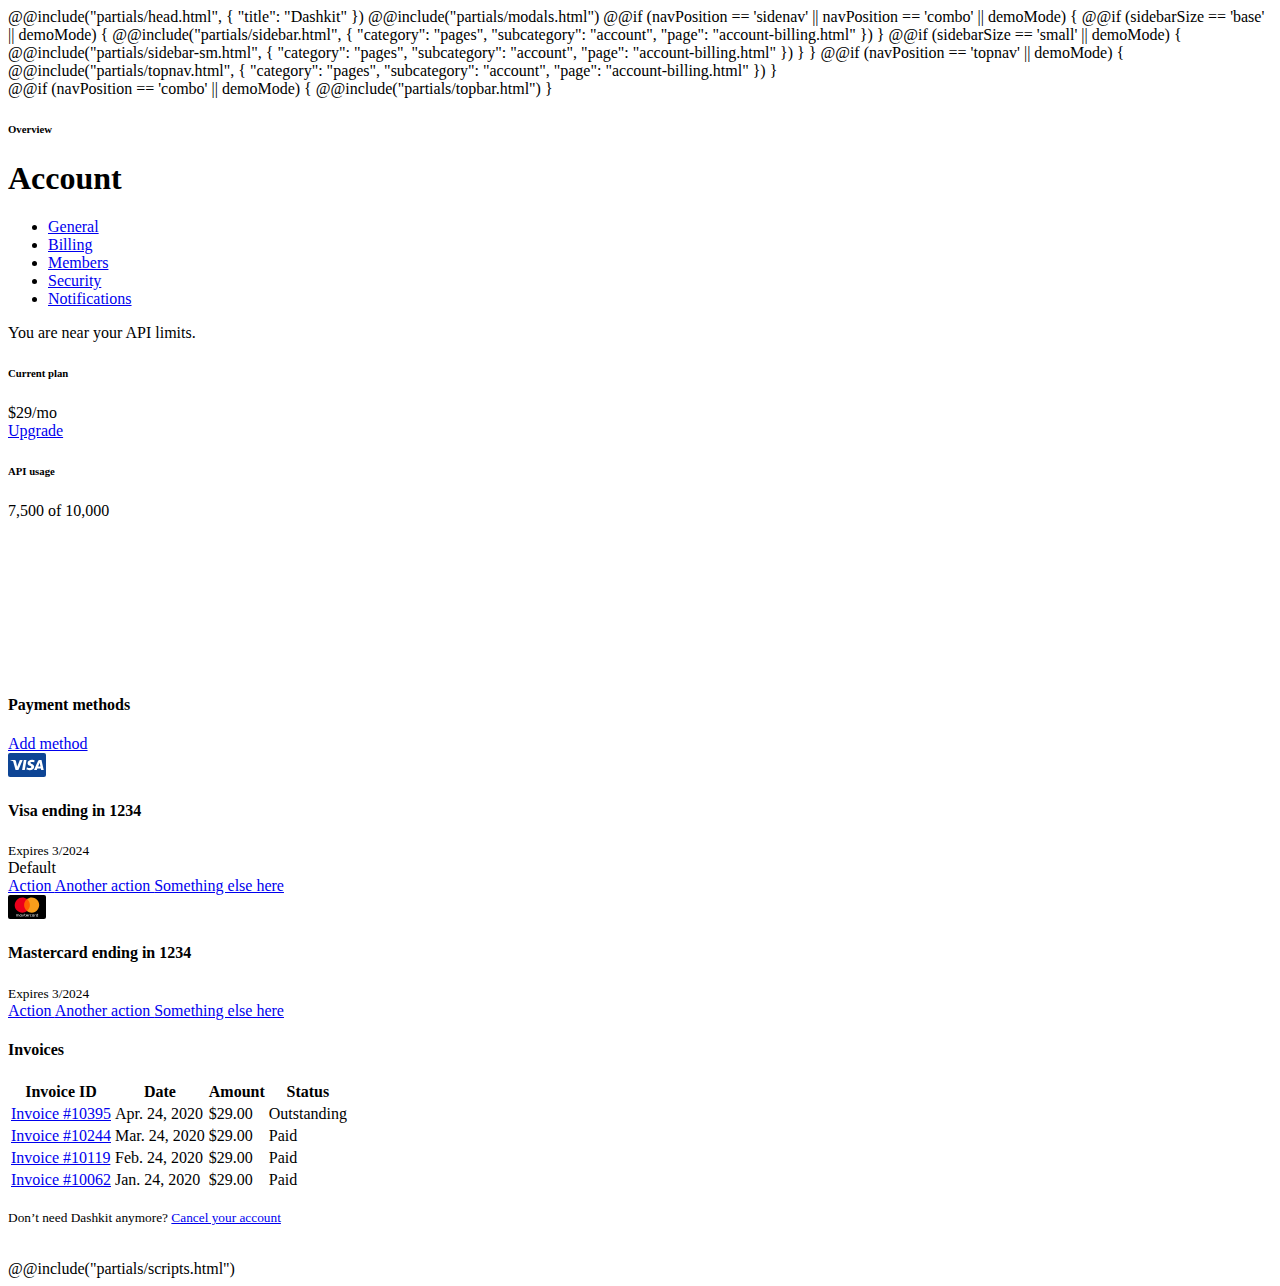
<file: src/account-billing.html>
<!doctype html>
<html lang="en">
  <head>
    @@include("partials/head.html", {
    "title": "Dashkit"
    })
  </head>
  <body>

    <!-- MODALS
    ================================================== -->
    @@include("partials/modals.html")

    <!-- NAVIGATION
    ================================================== -->
    @@if (navPosition == 'sidenav' || navPosition == 'combo' || demoMode) {
    @@if (sidebarSize == 'base' || demoMode) {
    @@include("partials/sidebar.html", {
    "category": "pages",
    "subcategory": "account",
    "page": "account-billing.html"
    })
    }
    @@if (sidebarSize == 'small' || demoMode) {
    @@include("partials/sidebar-sm.html", {
    "category": "pages",
    "subcategory": "account",
    "page": "account-billing.html"
    })
    }
    }
    @@if (navPosition == 'topnav' || demoMode) {
    @@include("partials/topnav.html", {
    "category": "pages",
    "subcategory": "account",
    "page": "account-billing.html"
    })
    }

    <!-- MAIN CONTENT
    ================================================== -->
    <div class="main-content">

      @@if (navPosition == 'combo' || demoMode) {
      @@include("partials/topbar.html")
      }

      <div class="@@if(navPosition=='sidenav'||navPosition=='combo'){container-fluid}@@if(navPosition=='topnav'){container}">
        <div class="row justify-content-center">
          <div class="col-12 col-lg-10 col-xl-8">

            <!-- Header -->
            <div class="header mt-md-5">
              <div class="header-body">
                <div class="row align-items-center">
                  <div class="col">

                    <!-- Pretitle -->
                    <h6 class="header-pretitle">
                      Overview
                    </h6>

                    <!-- Title -->
                    <h1 class="header-title">
                      Account
                    </h1>

                  </div>
                </div> <!-- / .row -->
                <div class="row align-items-center">
                  <div class="col">

                    <!-- Nav -->
                    <ul class="nav nav-tabs nav-overflow header-tabs">
                      <li class="nav-item">
                        <a href="account-general.html" class="nav-link">
                          General
                        </a>
                      </li>
                      <li class="nav-item">
                        <a href="account-billing.html" class="nav-link active">
                          Billing
                        </a>
                      </li>
                      <li class="nav-item">
                        <a href="account-members.html" class="nav-link">
                          Members
                        </a>
                      </li>
                      <li class="nav-item">
                        <a href="account-security.html" class="nav-link">
                          Security
                        </a>
                      </li>
                      <li class="nav-item">
                        <a href="account-notifications.html" class="nav-link">
                          Notifications
                        </a>
                      </li>
                    </ul>

                  </div>
                </div>
              </div>
            </div>

            <!-- Alert -->
            <div class="alert alert-danger">
              <i class="fe fe-info mr-1"></i> You are near your API limits.
            </div>

            <div class="row">
              <div class="col-12 col-md-6">

                <!-- Card -->
                <div class="card">
                  <div class="card-body">
                    <div class="row align-items-center">
                      <div class="col">

                        <!-- Title -->
                        <h6 class="text-uppercase text-muted mb-2">
                          Current plan
                        </h6>

                        <!-- Heading -->
                        <span class="h2 mb-0">
                          $29/mo
                        </span>

                      </div>
                      <div class="col-auto">

                        <!-- Icon -->
                        <a class="btn btn-sm btn-primary" href="pricing.html">Upgrade</a>

                      </div>
                    </div> <!-- / .row -->

                  </div>
                </div>

              </div>
              <div class="col-12 col-md-6">

                <!-- Card -->
                <div class="card">
                  <div class="card-body">
                    <div class="row align-items-center">
                      <div class="col">

                        <!-- Title -->
                        <h6 class="text-uppercase text-muted mb-2">
                          API usage <i class="fe fe-info" data-toggle="tooltip" data-title="Your limits renew on May 1, 2020"></i>
                        </h6>

                        <!-- Heading -->
                        <span class="h2 mb-0">
                          7,500 of 10,000
                        </span>

                      </div>
                      <div class="col-auto">

                        <!-- Chart -->
                        <div class="chart chart-sparkline">
                          <canvas class="chart-canvas" id="sparklineChart"></canvas>
                        </div>

                      </div>
                    </div> <!-- / .row -->

                  </div>
                </div>

              </div>
            </div>

            <!-- Card -->
            <div class="card">
              <div class="card-header">
                <div class="row align-items-center">
                  <div class="col">

                    <!-- Title -->
                    <h4 class="card-header-title">
                      Payment methods
                    </h4>

                  </div>
                  <div class="col-auto">

                    <!-- Button -->
                    <a class="btn btn-sm btn-primary" href="#!">
                      Add method
                    </a>

                  </div>
                </div>
              </div>
              <div class="card-body">

                <!-- List group -->
                <div class="list-group list-group-flush my-n3">
                  <div class="list-group-item">
                    <div class="row align-items-center">
                      <div class="col-auto">

                        <!-- Image -->
                        <img class="img-fluid" src="assets/img/payment-methods/visa.svg" alt="..." style="max-width: 38px;">

                      </div>
                      <div class="col ml-n2">

                        <!-- Heading -->
                        <h4 class="mb-1">
                          Visa ending in 1234
                        </h4>

                        <!-- Text -->
                        <small class="text-muted">
                          Expires 3/2024
                        </small>

                      </div>
                      <div class="col-auto mr-n3">

                        <!-- Badge -->
                        <span class="badge badge-light">
                          Default
                        </span>

                      </div>
                      <div class="col-auto">

                        <!-- Dropdown -->
                        <div class="dropdown">
                          <a class="dropdown-ellipses dropdown-toggle" href="#" role="button" data-toggle="dropdown" aria-haspopup="true" aria-expanded="false">
                            <i class="fe fe-more-vertical"></i>
                          </a>
                          <div class="dropdown-menu dropdown-menu-right">
                            <a class="dropdown-item" href="#!">
                              Action
                            </a>
                            <a class="dropdown-item" href="#!">
                              Another action
                            </a>
                            <a class="dropdown-item" href="#!">
                              Something else here
                            </a>
                          </div>
                        </div>

                      </div>
                    </div> <!-- / .row -->
                  </div>
                  <div class="list-group-item">
                    <div class="row align-items-center">
                      <div class="col-auto">

                        <!-- Image -->
                        <img class="img-fluid" src="assets/img/payment-methods/mastercard.svg" alt="..." style="max-width: 38px;">

                      </div>
                      <div class="col ml-n2">

                        <!-- Heading -->
                        <h4 class="mb-1">
                          Mastercard ending in 1234
                        </h4>

                        <!-- Text -->
                        <small class="text-muted">
                          Expires 3/2024
                        </small>

                      </div>
                      <div class="col-auto">

                        <!-- Dropdown -->
                        <div class="dropdown">
                          <a class="dropdown-ellipses dropdown-toggle" href="#" role="button" data-toggle="dropdown" aria-haspopup="true" aria-expanded="false">
                            <i class="fe fe-more-vertical"></i>
                          </a>
                          <div class="dropdown-menu dropdown-menu-right">
                            <a class="dropdown-item" href="#!">
                              Action
                            </a>
                            <a class="dropdown-item" href="#!">
                              Another action
                            </a>
                            <a class="dropdown-item" href="#!">
                              Something else here
                            </a>
                          </div>
                        </div>

                      </div>
                    </div> <!-- / .row -->
                  </div>
                </div>

              </div>
            </div>

            <!-- Card -->
            <div class="card">
              <div class="card-header">

                <!-- Title -->
                <h4 class="card-header-title">
                  Invoices
                </h4>

              </div>
              <div class="table-responsive">
                <table class="table table-sm table-nowrap card-table">
                  <thead>
                    <tr>
                      <th>Invoice ID</th>
                      <th>Date</th>
                      <th>Amount</th>
                      <th>Status</th>
                    </tr>
                  </thead>
                  <tbody class="font-size-base">
                    <tr>
                      <td>
                        <a href="invoice.html">Invoice #10395</a>
                      </td>
                      <td>
                        <time datetime="2020-04-24">Apr. 24, 2020</time>
                      </td>
                      <td>
                        $29.00
                      </td>
                      <td>
                        <span class="badge badge-secondary">Outstanding</span>
                      </td>
                    </tr>
                    <tr>
                      <td>
                        <a href="invoice.html">Invoice #10244</a>
                      </td>
                      <td>
                        <time datetime="2020-03-24">Mar. 24, 2020</time>
                      </td>
                      <td>
                        $29.00
                      </td>
                      <td>
                        <span class="badge badge-success">Paid</span>
                      </td>
                    </tr>
                    <tr>
                      <td>
                        <a href="invoice.html">Invoice #10119</a>
                      </td>
                      <td>
                        <time datetime="2020-02-24">Feb. 24, 2020</time>
                      </td>
                      <td>
                        $29.00
                      </td>
                      <td>
                        <span class="badge badge-success">Paid</span>
                      </td>
                    </tr>
                    <tr>
                      <td>
                        <a href="invoice.html">Invoice #10062</a>
                      </td>
                      <td>
                        <time datetime="2020-01-24">Jan. 24, 2020</time>
                      </td>
                      <td>
                        $29.00
                      </td>
                      <td>
                        <span class="badge badge-success">Paid</span>
                      </td>
                    </tr>
                  </tbody>
                </table>
              </div>
            </div>

            <!-- Text -->
            <p class="text-center">
              <small class="text-muted">Don’t need Dashkit anymore? <a href="#!">Cancel your account</a></small>
            </p>

            <br>

          </div>
        </div> <!-- / .row -->
      </div>

    </div> <!-- / .main-content -->

    <!-- JAVASCRIPT
    ================================================== -->
    @@include("partials/scripts.html")

  </body>
</html>
</file>
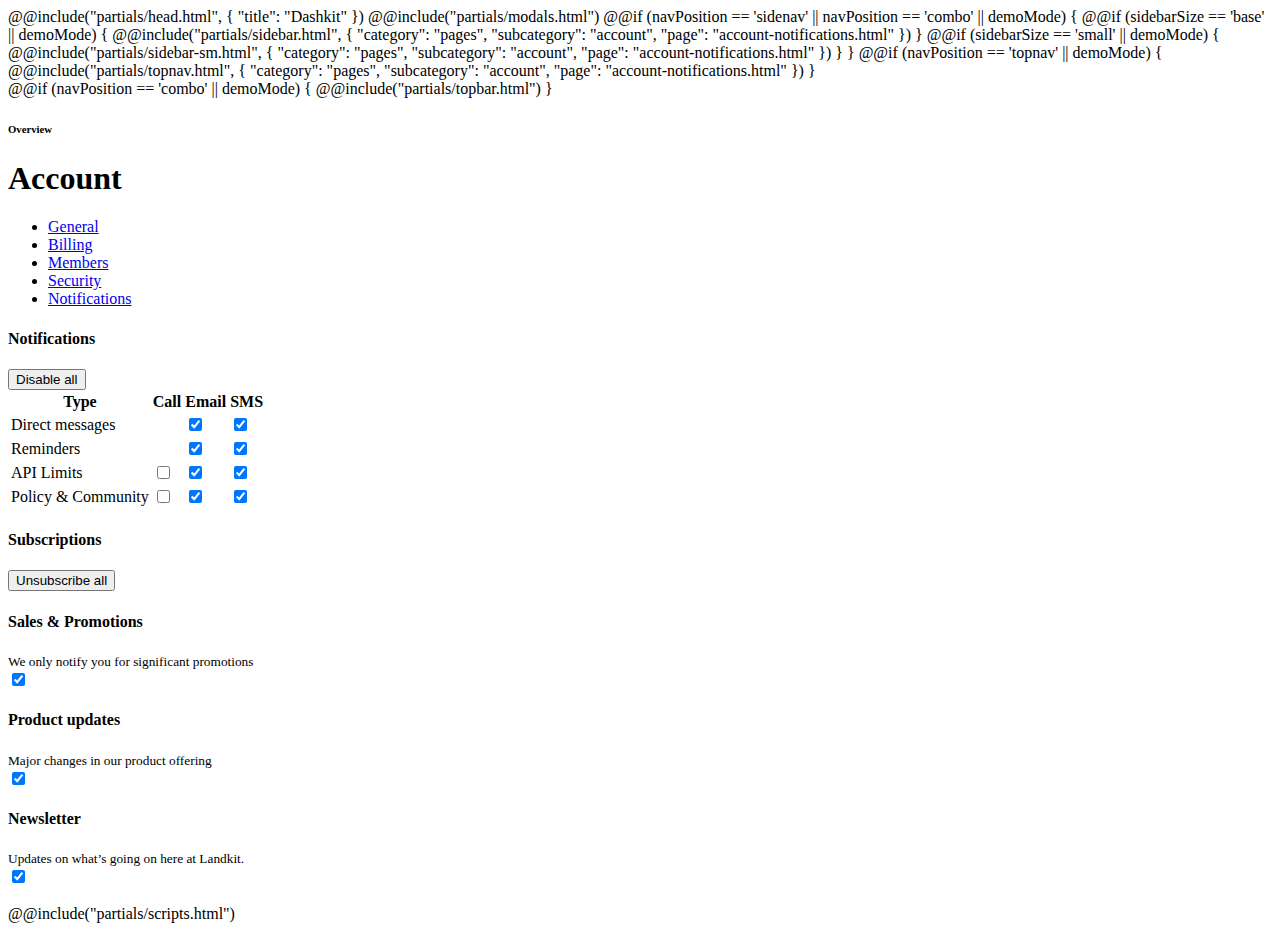
<file: src/account-notifications.html>
<!doctype html>
<html lang="en">
  <head>
    @@include("partials/head.html", {
    "title": "Dashkit"
    })
  </head>
  <body>

    <!-- MODALS
    ================================================== -->
    @@include("partials/modals.html")

    <!-- NAVIGATION
    ================================================== -->
    @@if (navPosition == 'sidenav' || navPosition == 'combo' || demoMode) {
    @@if (sidebarSize == 'base' || demoMode) {
    @@include("partials/sidebar.html", {
    "category": "pages",
    "subcategory": "account",
    "page": "account-notifications.html"
    })
    }
    @@if (sidebarSize == 'small' || demoMode) {
    @@include("partials/sidebar-sm.html", {
    "category": "pages",
    "subcategory": "account",
    "page": "account-notifications.html"
    })
    }
    }
    @@if (navPosition == 'topnav' || demoMode) {
    @@include("partials/topnav.html", {
    "category": "pages",
    "subcategory": "account",
    "page": "account-notifications.html"
    })
    }


    <!-- MAIN CONTENT
    ================================================== -->
    <div class="main-content">

      @@if (navPosition == 'combo' || demoMode) {
      @@include("partials/topbar.html")
      }

      <div class="@@if(navPosition=='sidenav'||navPosition=='combo'){container-fluid}@@if(navPosition=='topnav'){container}">
        <div class="row justify-content-center">
          <div class="col-12 col-lg-10 col-xl-8">

            <!-- Header -->
            <div class="header mt-md-5">
              <div class="header-body">
                <div class="row align-items-center">
                  <div class="col">

                    <!-- Pretitle -->
                    <h6 class="header-pretitle">
                      Overview
                    </h6>

                    <!-- Title -->
                    <h1 class="header-title">
                      Account
                    </h1>

                  </div>
                </div> <!-- / .row -->
                <div class="row align-items-center">
                  <div class="col">

                    <!-- Nav -->
                    <ul class="nav nav-tabs nav-overflow header-tabs">
                      <li class="nav-item">
                        <a href="account-general.html" class="nav-link">
                          General
                        </a>
                      </li>
                      <li class="nav-item">
                        <a href="account-billing.html" class="nav-link">
                          Billing
                        </a>
                      </li>
                      <li class="nav-item">
                        <a href="account-members.html" class="nav-link">
                          Members
                        </a>
                      </li>
                      <li class="nav-item">
                        <a href="account-security.html" class="nav-link">
                          Security
                        </a>
                      </li>
                      <li class="nav-item">
                        <a href="account-notifications.html" class="nav-link active">
                          Notifications
                        </a>
                      </li>
                    </ul>

                  </div>
                </div>
              </div>
            </div>

            <!-- Card -->
            <div class="card">
              <div class="card-header">

                <!-- Title -->
                <h4 class="card-header-title">
                  Notifications
                </h4>

                <!-- Button -->
                <button class="btn btn-sm btn-white">
                  Disable all
                </button>

              </div>
              <div class="table-responsive">
                <table class="table table-sm table-nowrap card-table">
                  <thead>
                    <tr>
                      <th>Type</th>
                      <th class="text-center">Call</th>
                      <th class="text-center">Email</th>
                      <th class="text-center">SMS</th>
                    </tr>
                  </thead>
                  <tbody class="font-size-base">
                    <tr>
                      <td>
                        Direct messages
                      </td>
                      <td class="text-center"></td>
                      <td class="text-center">

                        <!-- Checkbox -->
                        <div class="custom-control custom-checkbox mr-n3">
                          <input type="checkbox" class="custom-control-input" id="emailCheckboxOne" checked>
                          <label class="custom-control-label" for="emailCheckboxOne"></label>
                        </div>

                      </td>
                      <td class="text-center">

                        <!-- Checkbox -->
                        <div class="custom-control custom-checkbox mr-n3">
                          <input type="checkbox" class="custom-control-input" id="smsCheckboxOne" checked>
                          <label class="custom-control-label" for="smsCheckboxOne"></label>
                        </div>

                      </td>
                    </tr>
                    <tr>
                      <td>
                        Reminders
                      </td>
                      <td class="text-center"></td>
                      <td class="text-center">

                        <!-- Checkbox -->
                        <div class="custom-control custom-checkbox mr-n3">
                          <input type="checkbox" class="custom-control-input" id="emailCheckboxTwo" checked>
                          <label class="custom-control-label" for="emailCheckboxTwo"></label>
                        </div>

                      </td>
                      <td class="text-center">

                        <!-- Checkbox -->
                        <div class="custom-control custom-checkbox mr-n3">
                          <input type="checkbox" class="custom-control-input" id="smsCheckboxTwo" checked>
                          <label class="custom-control-label" for="smsCheckboxTwo"></label>
                        </div>

                      </td>
                    </tr>
                    <tr>
                      <td>
                        API Limits
                      </td>
                      <td class="text-center">

                        <!-- Checkbox -->
                        <div class="custom-control custom-checkbox mr-n3">
                          <input type="checkbox" class="custom-control-input" id="callCheckboxThree">
                          <label class="custom-control-label" for="callCheckboxThree"></label>
                        </div>

                      </td>
                      <td class="text-center">

                        <!-- Checkbox -->
                        <div class="custom-control custom-checkbox mr-n3">
                          <input type="checkbox" class="custom-control-input" id="emailCheckboxThree" checked>
                          <label class="custom-control-label" for="emailCheckboxThree"></label>
                        </div>

                      </td>
                      <td class="text-center">

                        <!-- Checkbox -->
                        <div class="custom-control custom-checkbox mr-n3">
                          <input type="checkbox" class="custom-control-input" id="smsCheckboxThree" checked>
                          <label class="custom-control-label" for="smsCheckboxThree"></label>
                        </div>

                      </td>
                    </tr>
                    <tr>
                      <td>
                        Policy & Community
                      </td>
                      <td class="text-center">

                        <!-- Checkbox -->
                        <div class="custom-control custom-checkbox mr-n3">
                          <input type="checkbox" class="custom-control-input" id="callCheckboxFour">
                          <label class="custom-control-label" for="callCheckboxFour"></label>
                        </div>

                      </td>
                      <td class="text-center">

                        <!-- Checkbox -->
                        <div class="custom-control custom-checkbox mr-n3">
                          <input type="checkbox" class="custom-control-input" id="emailCheckboxFour" checked>
                          <label class="custom-control-label" for="emailCheckboxFour"></label>
                        </div>

                      </td>
                      <td class="text-center">

                        <!-- Checkbox -->
                        <div class="custom-control custom-checkbox mr-n3">
                          <input type="checkbox" class="custom-control-input" id="smsCheckboxFour" checked>
                          <label class="custom-control-label" for="smsCheckboxFour"></label>
                        </div>

                      </td>
                    </tr>
                  </tbody>
                </table>
              </div>
            </div>

            <!-- Card -->
            <div class="card">
              <div class="card-header">

                <!-- Title -->
                <h4 class="card-header-title">
                  Subscriptions
                </h4>

                <!-- Button -->
                <button class="btn btn-sm btn-white">
                  Unsubscribe all
                </button>

              </div>
              <div class="card-body">

                <!-- List group -->
                <div class="list-group list-group-flush my-n3">
                  <div class="list-group-item">
                    <div class="row align-items-center">
                      <div class="col">

                        <!-- Heading -->
                        <h4 class="font-weight-base mb-1">
                          Sales & Promotions
                        </h4>

                        <!-- Small -->
                        <small class="text-muted">
                          We only notify you for significant promotions
                        </small>

                      </div>
                      <div class="col-auto">

                        <!-- Switch -->
                        <div class="custom-control custom-switch">
                          <input type="checkbox" class="custom-control-input" id="subscriptionsSwitchOne" checked>
                          <label class="custom-control-label" for="subscriptionsSwitchOne"></label>
                        </div>

                      </div>
                    </div> <!-- / .row -->
                  </div>
                  <div class="list-group-item">
                    <div class="row align-items-center">
                      <div class="col">

                        <!-- Heading -->
                        <h4 class="font-weight-base mb-1">
                          Product updates
                        </h4>

                        <!-- Small -->
                        <small class="text-muted">
                          Major changes in our product offering
                        </small>

                      </div>
                      <div class="col-auto">

                        <!-- Switch -->
                        <div class="custom-control custom-switch">
                          <input type="checkbox" class="custom-control-input" id="subscriptionsSwitchTwo" checked>
                          <label class="custom-control-label" for="subscriptionsSwitchTwo"></label>
                        </div>

                      </div>
                    </div> <!-- / .row -->
                  </div>
                  <div class="list-group-item">
                    <div class="row align-items-center">
                      <div class="col">

                        <!-- Heading -->
                        <h4 class="font-weight-base mb-1">
                          Newsletter
                        </h4>

                        <!-- Small -->
                        <small class="text-muted">
                          Updates on what’s going on here at Landkit.
                        </small>

                      </div>
                      <div class="col-auto">

                        <!-- Switch -->
                        <div class="custom-control custom-switch">
                          <input type="checkbox" class="custom-control-input" id="subscriptionsSwitchThree" checked>
                          <label class="custom-control-label" for="subscriptionsSwitchThree"></label>
                        </div>

                      </div>
                    </div> <!-- / .row -->
                  </div>
                </div>

              </div>
            </div>

            <br>

          </div>
        </div> <!-- / .row -->
      </div>

    </div> <!-- / .main-content -->

    <!-- JAVASCRIPT
    ================================================== -->
    @@include("partials/scripts.html")

  </body>
</html>
</file>
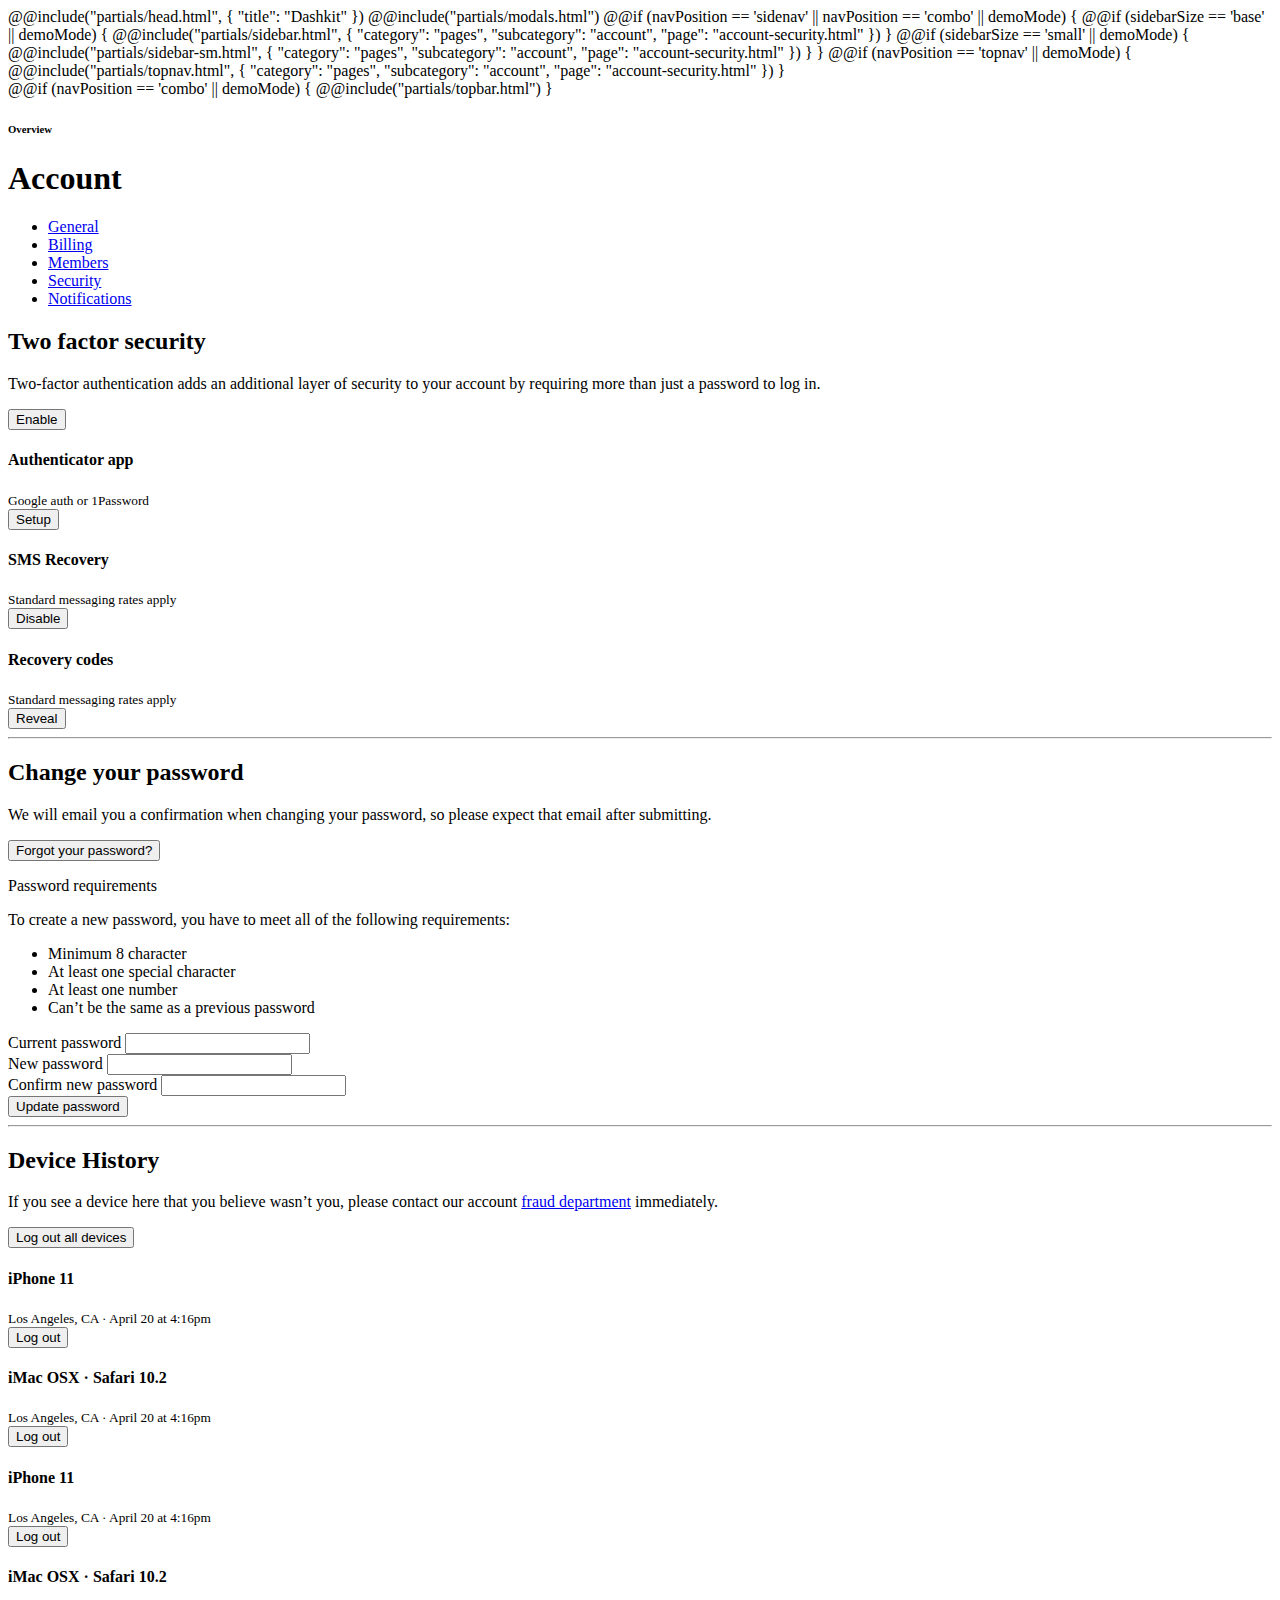
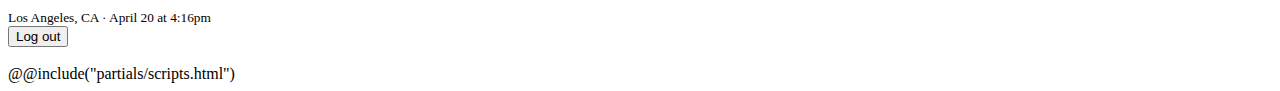
<file: src/account-security.html>
<!doctype html>
<html lang="en">
  <head>
    @@include("partials/head.html", {
    "title": "Dashkit"
    })
  </head>
  <body>

    <!-- MODALS
    ================================================== -->
    @@include("partials/modals.html")

    <!-- NAVIGATION
    ================================================== -->
    @@if (navPosition == 'sidenav' || navPosition == 'combo' || demoMode) {
    @@if (sidebarSize == 'base' || demoMode) {
    @@include("partials/sidebar.html", {
    "category": "pages",
    "subcategory": "account",
    "page": "account-security.html"
    })
    }
    @@if (sidebarSize == 'small' || demoMode) {
    @@include("partials/sidebar-sm.html", {
    "category": "pages",
    "subcategory": "account",
    "page": "account-security.html"
    })
    }
    }
    @@if (navPosition == 'topnav' || demoMode) {
    @@include("partials/topnav.html", {
    "category": "pages",
    "subcategory": "account",
    "page": "account-security.html"
    })
    }


    <!-- MAIN CONTENT
    ================================================== -->
    <div class="main-content">

      @@if (navPosition == 'combo' || demoMode) {
      @@include("partials/topbar.html")
      }

      <div class="@@if(navPosition=='sidenav'||navPosition=='combo'){container-fluid}@@if(navPosition=='topnav'){container}">
        <div class="row justify-content-center">
          <div class="col-12 col-lg-10 col-xl-8">

            <!-- Header -->
            <div class="header mt-md-5">
              <div class="header-body">
                <div class="row align-items-center">
                  <div class="col">

                    <!-- Pretitle -->
                    <h6 class="header-pretitle">
                      Overview
                    </h6>

                    <!-- Title -->
                    <h1 class="header-title">
                      Account
                    </h1>

                  </div>
                </div> <!-- / .row -->
                <div class="row align-items-center">
                  <div class="col">

                    <!-- Nav -->
                    <ul class="nav nav-tabs nav-overflow header-tabs">
                      <li class="nav-item">
                        <a href="account-general.html" class="nav-link">
                          General
                        </a>
                      </li>
                      <li class="nav-item">
                        <a href="account-billing.html" class="nav-link">
                          Billing
                        </a>
                      </li>
                      <li class="nav-item">
                        <a href="account-members.html" class="nav-link">
                          Members
                        </a>
                      </li>
                      <li class="nav-item">
                        <a href="account-security.html" class="nav-link active">
                          Security
                        </a>
                      </li>
                      <li class="nav-item">
                        <a href="account-notifications.html" class="nav-link">
                          Notifications
                        </a>
                      </li>
                    </ul>

                  </div>
                </div>
              </div>
            </div>

            <div class="row justify-content-between align-items-center mb-5">
              <div class="col-12 col-md-9 col-xl-7">

                <!-- Heading -->
                <h2 class="mb-2">
                  Two factor security
                </h2>

                <!-- Text -->
                <p class="text-muted mb-md-0">
                  Two-factor authentication adds an additional layer of security to your account by requiring more than just a password to log in.
                </p>

              </div>
              <div class="col-12 col-md-auto">

                <!-- Button -->
                <button class="btn btn-primary">
                  Enable
                </button>

              </div>
            </div> <!-- / .row -->

            <!-- Card -->
            <div class="card">
              <div class="card-body">

                <!-- List group -->
                <div class="list-group list-group-flush my-n3">
                  <div class="list-group-item">
                    <div class="row align-items-center">
                      <div class="col">

                        <!-- Heading -->
                        <h4 class="mb-1">
                          Authenticator app
                        </h4>

                        <!-- Text -->
                        <small class="text-muted">
                          Google auth or 1Password
                        </small>

                      </div>
                      <div class="col-auto">

                        <!-- Button -->
                        <button class="btn btn-sm btn-white">
                          Setup
                        </button>

                      </div>
                    </div> <!-- / .row -->
                  </div>
                  <div class="list-group-item">
                    <div class="row align-items-center">
                      <div class="col">

                        <!-- Heading -->
                        <h4 class="mb-1">
                          SMS Recovery <i class="fe fe-info text-muted ml-1" data-toggle="tooltip" data-title="We use the the phone number you provide in General"></i>
                        </h4>

                        <!-- Text -->
                        <small class="text-muted">
                          Standard messaging rates apply
                        </small>

                      </div>
                      <div class="col-auto">

                        <!-- Button -->
                        <button class="btn btn-sm btn-danger">
                          Disable
                        </button>

                      </div>
                    </div> <!-- / .row -->
                  </div>
                  <div class="list-group-item">
                    <div class="row align-items-center">
                      <div class="col">

                        <!-- Heading -->
                        <h4 class="mb-1">
                          Recovery codes <i class="fe fe-info text-muted ml-1" data-toggle="tooltip" data-title="We use the the phone number you provide in General"></i>
                        </h4>

                        <!-- Text -->
                        <small class="text-muted">
                          Standard messaging rates apply
                        </small>

                      </div>
                      <div class="col-auto">

                        <!-- Button -->
                        <button class="btn btn-sm btn-white">
                          Reveal
                        </button>

                      </div>
                    </div> <!-- / .row -->
                  </div>
                </div>

              </div>
            </div>

            <!-- Divider -->
            <hr class="my-5">

            <div class="row justify-content-between align-items-center mb-5">
              <div class="col-12 col-md-9 col-xl-7">

                <!-- Heading -->
                <h2 class="mb-2">
                  Change your password
                </h2>

                <!-- Text -->
                <p class="text-muted mb-xl-0">
                  We will email you a confirmation when changing your password, so please expect that email after submitting.
                </p>

              </div>
              <div class="col-12 col-xl-auto">

                <!-- Button -->
                <button class="btn btn-white">
                  Forgot your password?
                </button>

              </div>
            </div> <!-- / .row -->

            <div class="row">
              <div class="col-12 col-md-6 order-md-2">

                <!-- Card -->
                <div class="card bg-light border ml-md-4">
                  <div class="card-body">

                    <!-- Text -->
                    <p class="mb-2">
                      Password requirements
                    </p>

                    <!-- Text -->
                    <p class="small text-muted mb-2">
                      To create a new password, you have to meet all of the following requirements:
                    </p>

                    <!-- List group -->
                    <ul class="small text-muted pl-4 mb-0">
                      <li>
                        Minimum 8 character
                      </li>
                      <li>
                        At least one special character
                      </li>
                      <li>
                        At least one number
                      </li>
                      <li>
                        Can’t be the same as a previous password
                      </li>
                    </ul>

                  </div>
                </div>

              </div>
              <div class="col-12 col-md-6">

                <!-- Form -->
                <form>

                  <!-- Password -->
                  <div class="form-group">

                    <!-- Label -->
                    <label>
                      Current password
                    </label>

                    <!-- Input -->
                    <input type="password" class="form-control">

                  </div>

                  <!-- New password -->
                  <div class="form-group">

                    <!-- Label -->
                    <label>
                      New password
                    </label>

                    <!-- Input -->
                    <input type="password" class="form-control">

                  </div>

                  <!-- Confirm new password -->
                  <div class="form-group">

                    <!-- Label -->
                    <label>
                      Confirm new password
                    </label>

                    <!-- Input -->
                    <input type="password" class="form-control">

                  </div>

                  <!-- Submit -->
                  <button class="btn btn-block btn-primary lift" type="submit">
                    Update password
                  </button>

                </form>

              </div>
            </div> <!-- / .row -->

            <!-- Divider -->
            <hr class="my-5">

            <div class="row justify-content-between align-items-center mb-5">
              <div class="col-12 col-md-9 col-xl-7">

                <!-- Heading -->
                <h2 class="mb-2">
                  Device History
                </h2>

                <!-- Text -->
                <p class="text-muted mb-xl-0">
                  If you see a device here that you believe wasn’t you, please contact our account <a href="#!">fraud department</a> immediately.
                </p>

              </div>
              <div class="col-12 col-xl-auto">

                <!-- Button -->
                <button class="btn btn-white">
                  Log out all devices
                </button>

              </div>
            </div> <!-- / .row -->

            <!-- Card -->
            <div class="card">
              <div class="card-body">

                <!-- List group -->
                <div class="list-group list-group-flush my-n3">
                  <div class="list-group-item">
                    <div class="row align-items-center">
                      <div class="col-auto">

                        <!-- Icon -->
                        <i class="fe fe-smartphone h1"></i>

                      </div>
                      <div class="col ml-n2">

                        <!-- Heading -->
                        <h4 class="mb-1">
                          iPhone 11
                        </h4>

                        <!-- Text -->
                        <small class="text-muted">
                          Los Angeles, CA · <time datetime="2020-04-20T16:16">April 20 at 4:16pm</time>
                        </small>

                      </div>
                      <div class="col-auto">

                        <!-- Button -->
                        <button class="btn btn-sm btn-white">
                          Log out
                        </button>

                      </div>
                    </div>
                  </div>
                  <div class="list-group-item">
                    <div class="row align-items-center">
                      <div class="col-auto">

                        <!-- Icon -->
                        <i class="fe fe-monitor h1"></i>

                      </div>
                      <div class="col ml-n2">

                        <!-- Heading -->
                        <h4 class="mb-1">
                          iMac OSX · <span class="font-weight-normal">Safari 10.2</span>
                        </h4>

                        <!-- Text -->
                        <small class="text-muted">
                          Los Angeles, CA · <time datetime="2020-04-20T16:16">April 20 at 4:16pm</time>
                        </small>

                      </div>
                      <div class="col-auto">

                        <!-- Button -->
                        <button class="btn btn-sm btn-white">
                          Log out
                        </button>

                      </div>
                    </div>
                  </div>
                  <div class="list-group-item">
                    <div class="row align-items-center">
                      <div class="col-auto">

                        <!-- Icon -->
                        <i class="fe fe-smartphone h1"></i>

                      </div>
                      <div class="col ml-n2">

                        <!-- Heading -->
                        <h4 class="mb-1">
                          iPhone 11
                        </h4>

                        <!-- Text -->
                        <small class="text-muted">
                          Los Angeles, CA · <time datetime="2020-04-20T16:16">April 20 at 4:16pm</time>
                        </small>

                      </div>
                      <div class="col-auto">

                        <!-- Button -->
                        <button class="btn btn-sm btn-white">
                          Log out
                        </button>

                      </div>
                    </div>
                  </div>
                  <div class="list-group-item">
                    <div class="row align-items-center">
                      <div class="col-auto">

                        <!-- Icon -->
                        <i class="fe fe-monitor h1"></i>

                      </div>
                      <div class="col ml-n2">

                        <!-- Heading -->
                        <h4 class="mb-1">
                          iMac OSX · <span class="font-weight-normal">Safari 10.2</span>
                        </h4>

                        <!-- Text -->
                        <small class="text-muted">
                          Los Angeles, CA · <time datetime="2020-04-20T16:16">April 20 at 4:16pm</time>
                        </small>

                      </div>
                      <div class="col-auto">

                        <!-- Button -->
                        <button class="btn btn-sm btn-white">
                          Log out
                        </button>

                      </div>
                    </div>
                  </div>
                </div>

              </div>
            </div>

            <br>

          </div>
        </div> <!-- / .row -->
      </div>

    </div> <!-- / .main-content -->

    <!-- JAVASCRIPT
    ================================================== -->
    @@include("partials/scripts.html")

  </body>
</html>
</file>
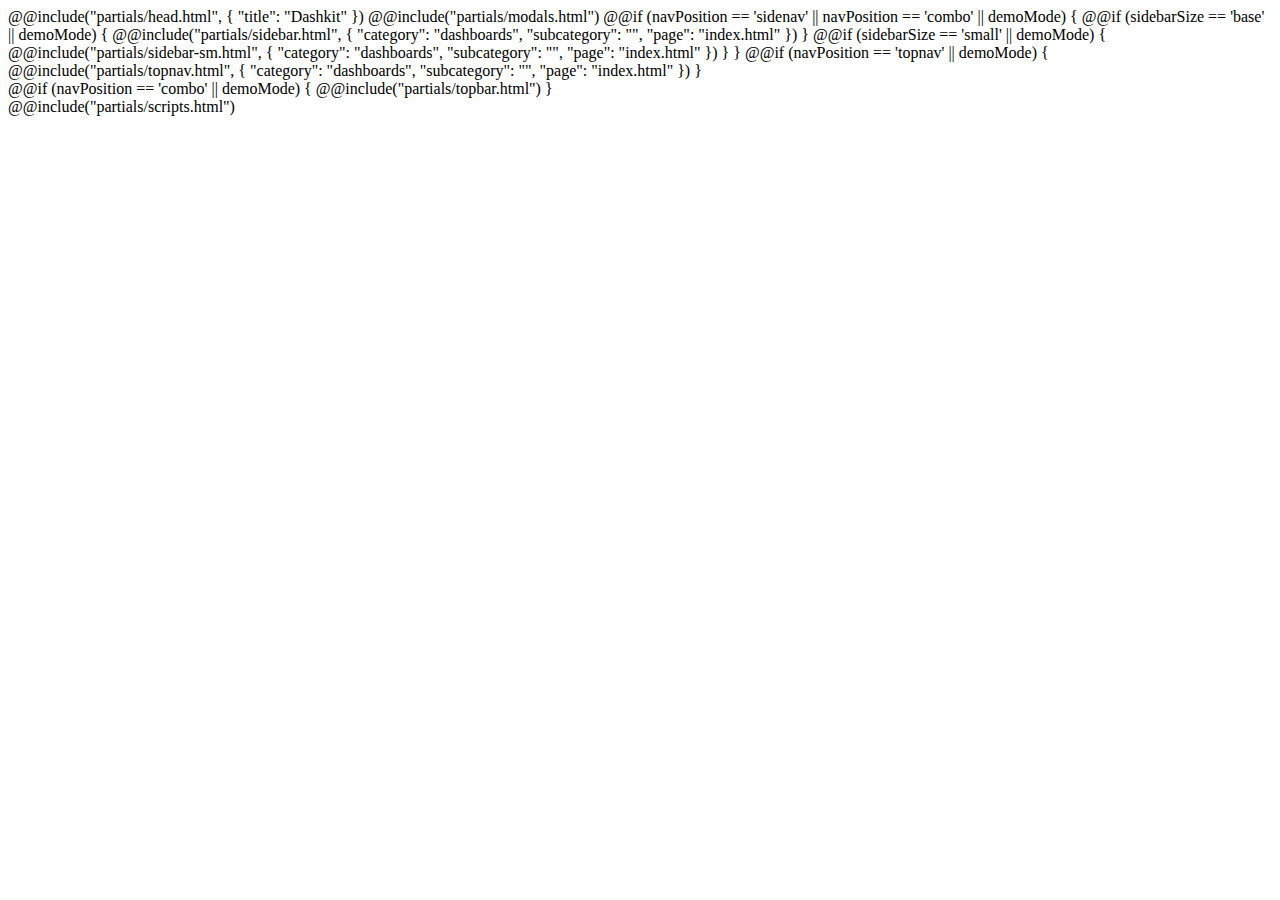
<file: src/dummy.html>
<!doctype html>
<html lang="en">
  <head>
    @@include("partials/head.html", {
    "title": "Dashkit"
    })
  </head>
  <body>

    <!-- MODALS
    ================================================== -->
    @@include("partials/modals.html")

    <!-- NAVIGATION
    ================================================== -->
    @@if (navPosition == 'sidenav' || navPosition == 'combo' || demoMode) {
    @@if (sidebarSize == 'base' || demoMode) {
    @@include("partials/sidebar.html", {
    "category": "dashboards",
    "subcategory": "",
    "page": "index.html"
    })
    }
    @@if (sidebarSize == 'small' || demoMode) {
    @@include("partials/sidebar-sm.html", {
    "category": "dashboards",
    "subcategory": "",
    "page": "index.html"
    })
    }
    }
    @@if (navPosition == 'topnav' || demoMode) {
    @@include("partials/topnav.html", {
    "category": "dashboards",
    "subcategory": "",
    "page": "index.html"
    })
    }

    <!-- MAIN CONTENT
    ================================================== -->
    <div class="main-content">

      @@if (navPosition == 'combo' || demoMode) {
      @@include("partials/topbar.html")
      }

    </div> <!-- / .main-content -->

    <!-- JAVASCRIPT
    ================================================== -->
    @@include("partials/scripts.html")

  </body>
</html>
</file>
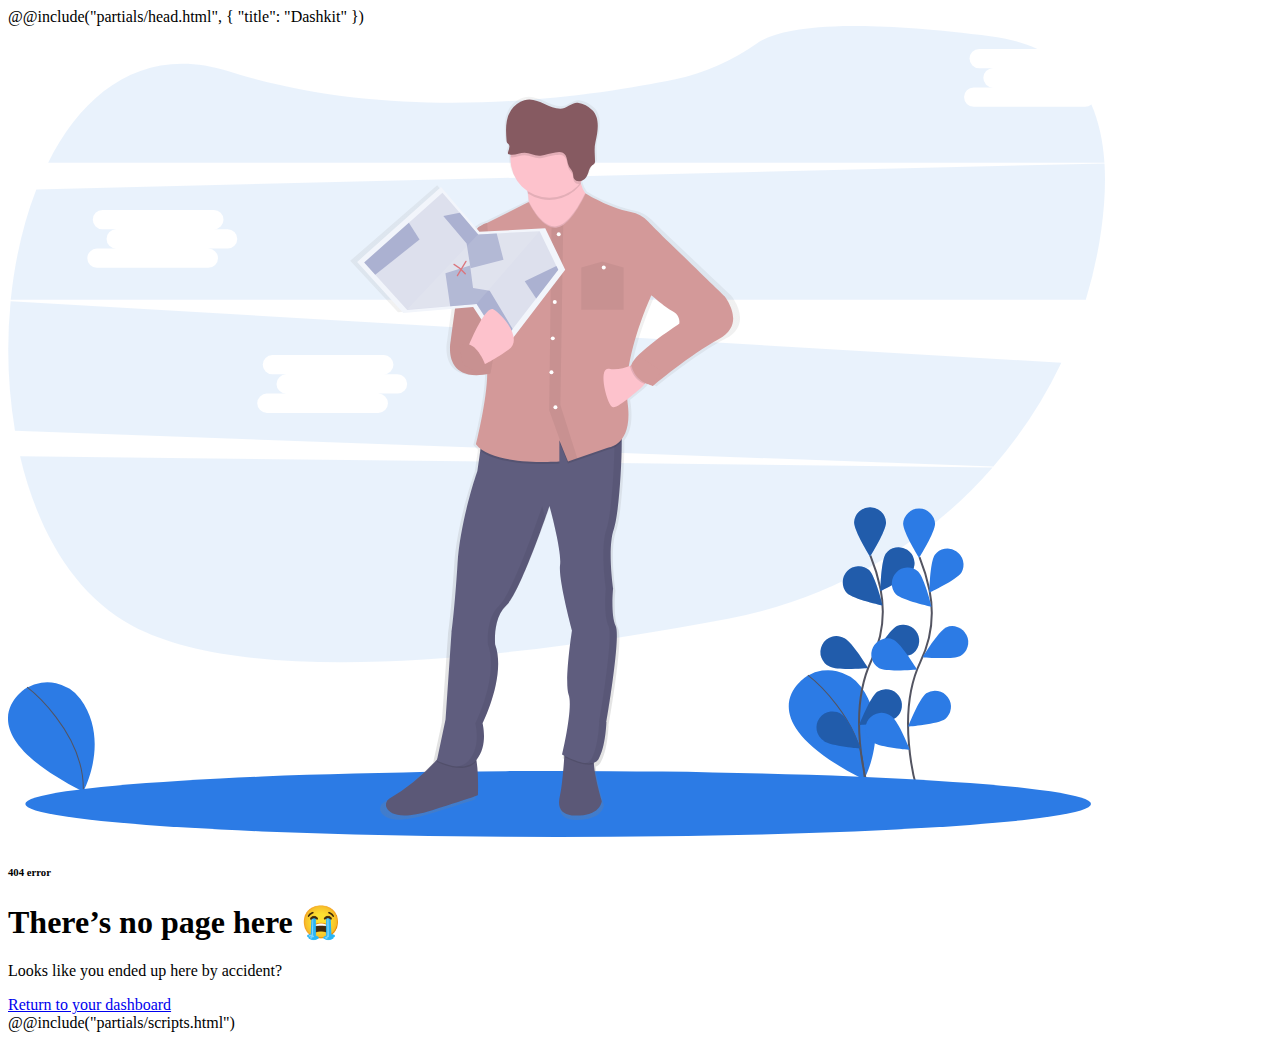
<file: src/error-illustration.html>
<!doctype html>
<html lang="en">
  <head>
    @@include("partials/head.html", {
      "title": "Dashkit"
    })
  </head>
  <body class="d-flex align-items-center bg-auth border-top border-top-2 border-primary">

    <!-- CONTENT
    ================================================== -->
    <div class="container">
      <div class="row align-items-center">
        <div class="col-12 col-md-6 offset-xl-2 offset-md-1 order-md-2 mb-5 mb-md-0">

          <!-- Image -->
          <div class="text-center">
            <img src="assets/img/illustrations/lost.svg" alt="..." class="img-fluid">
          </div>

        </div>
        <div class="col-12 col-md-5 col-xl-4 order-md-1 my-5">
          
          <div class="text-center">
          
            <!-- Preheading -->
            <h6 class="text-uppercase text-muted mb-4">
              404 error
            </h6>

            <!-- Heading -->
            <h1 class="display-4 mb-3">
              There’s no page here 😭
            </h1>

            <!-- Subheading -->
            <p class="text-muted mb-4">
              Looks like you ended up here by accident? 
            </p>

            <!-- Button -->
            <a href="index.html" class="btn btn-lg btn-primary">
              Return to your dashboard
            </a>
          
          </div>

        </div>
      </div> <!-- / .row -->
    </div> <!-- / .container -->

    <!-- JAVASCRIPT
    ================================================== -->
    @@include("partials/scripts.html")

  </body>
</html>
</file>
